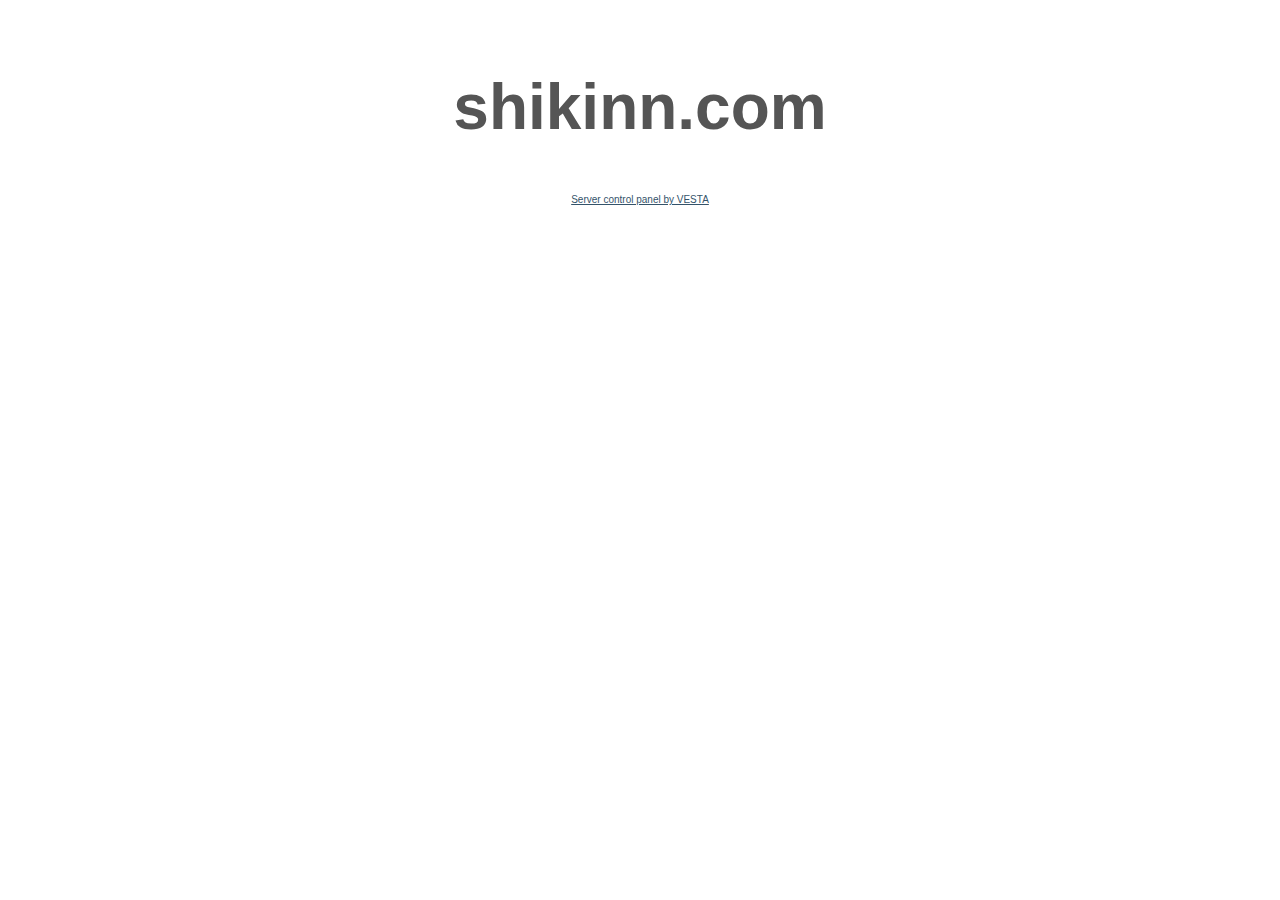
<file: shikinn.com/index.html>
<!DOCTYPE html PUBLIC "-//W3C//DTD XHTML 1.0 Strict//EN" "http://www.w3.org/TR/xhtml1/DTD/xhtml1-strict.dtd">
<html xmlns="http://www.w3.org/1999/xhtml" xml:lang="en" lang="en"><head>
    <title>shikinn.com &mdash; Coming Soon</title>
    <meta http-equiv="Content-Type" content="text/html; charset=UTF-8"/>
    <meta name="description" content="This is a default index page for a new domain."/>
    <style type="text/css">
        body {font-size:10px; color:#777777; font-family:arial; text-align:center;}
        h1 {font-size:64px; color:#555555; margin: 70px 0 50px 0;}
        p {width:320px; text-align:center; margin-left:auto;margin-right:auto; margin-top: 30px }
        div {width:320px; text-align:center; margin-left:auto;margin-right:auto;}
        a:link {color: #34536A;}
        a:visited {color: #34536A;}
        a:active {color: #34536A;}
        a:hover {color: #34536A;}
    </style>
</head>

<body>
    <h1>shikinn.com</h1>
    <div>
        <a href=“https://vestacp.com/”>Server control panel by VESTA</a>
    </div>
</body>

</html>
</file>
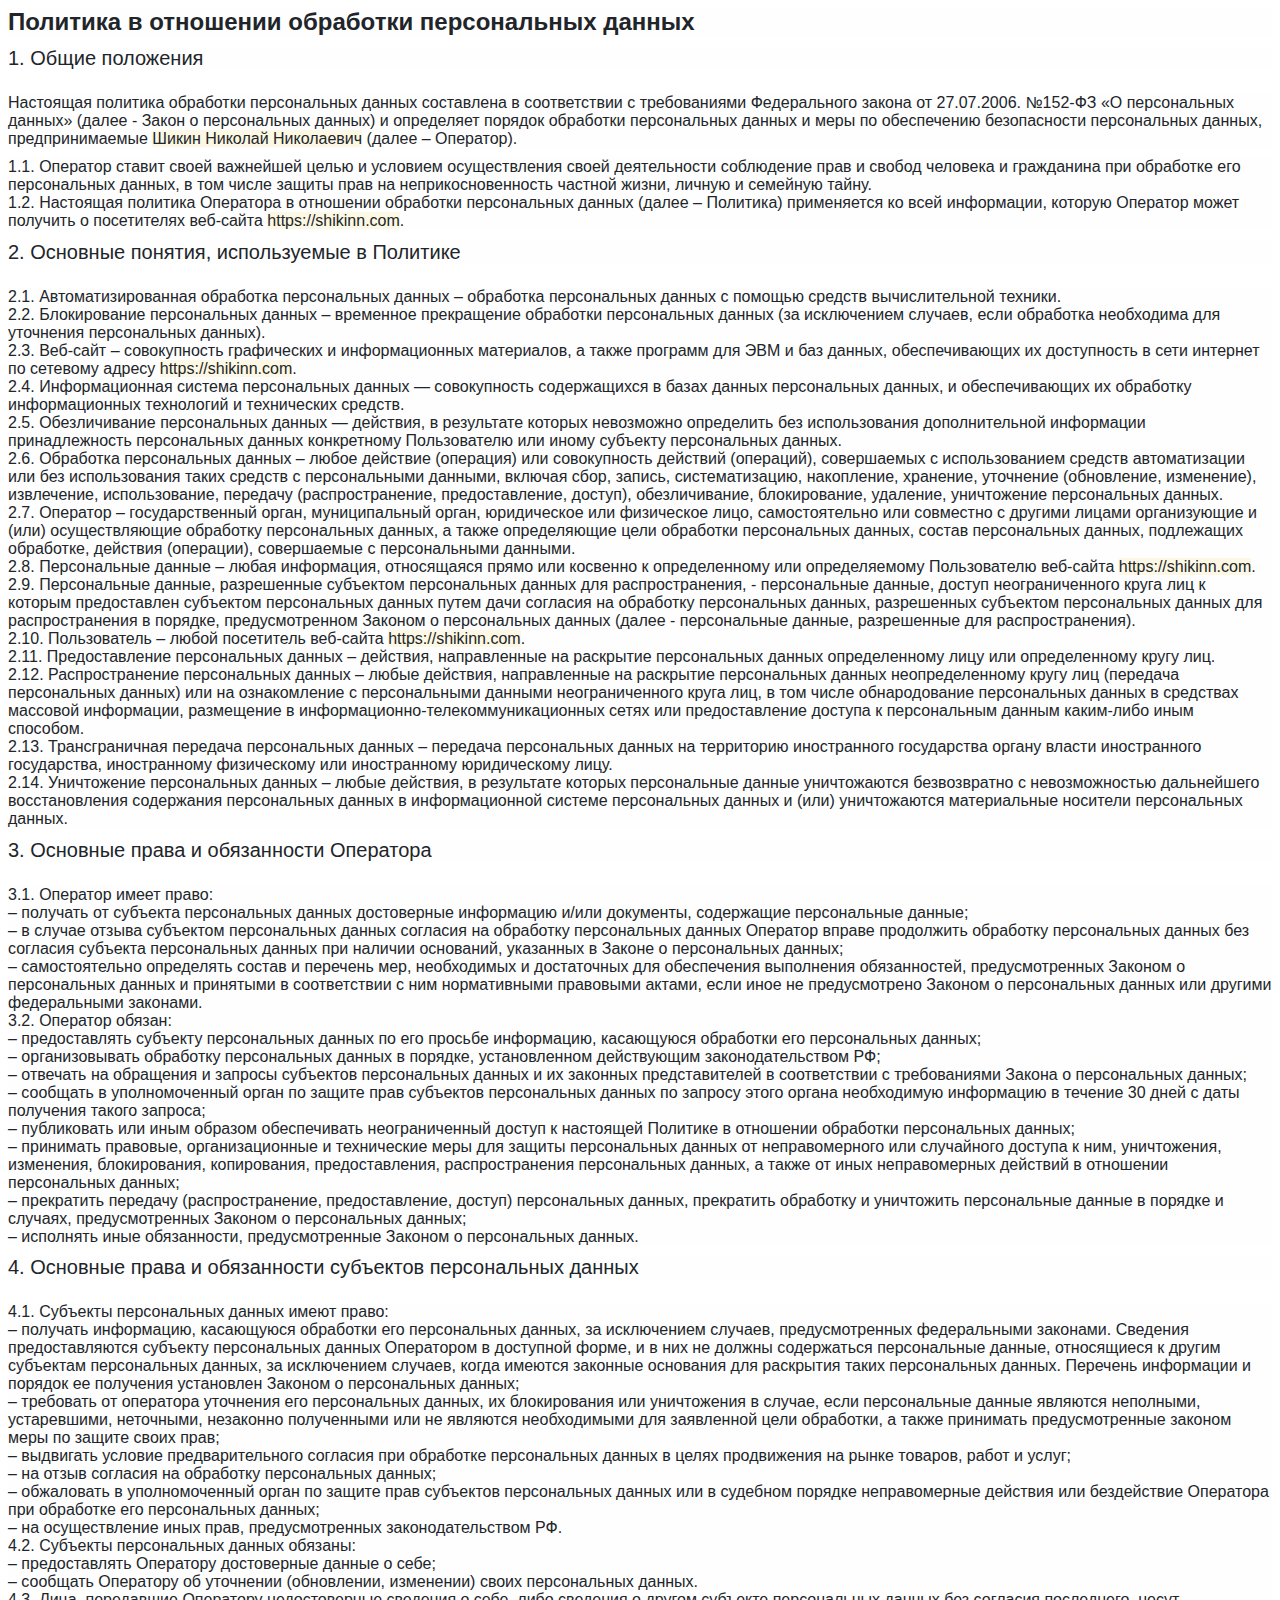
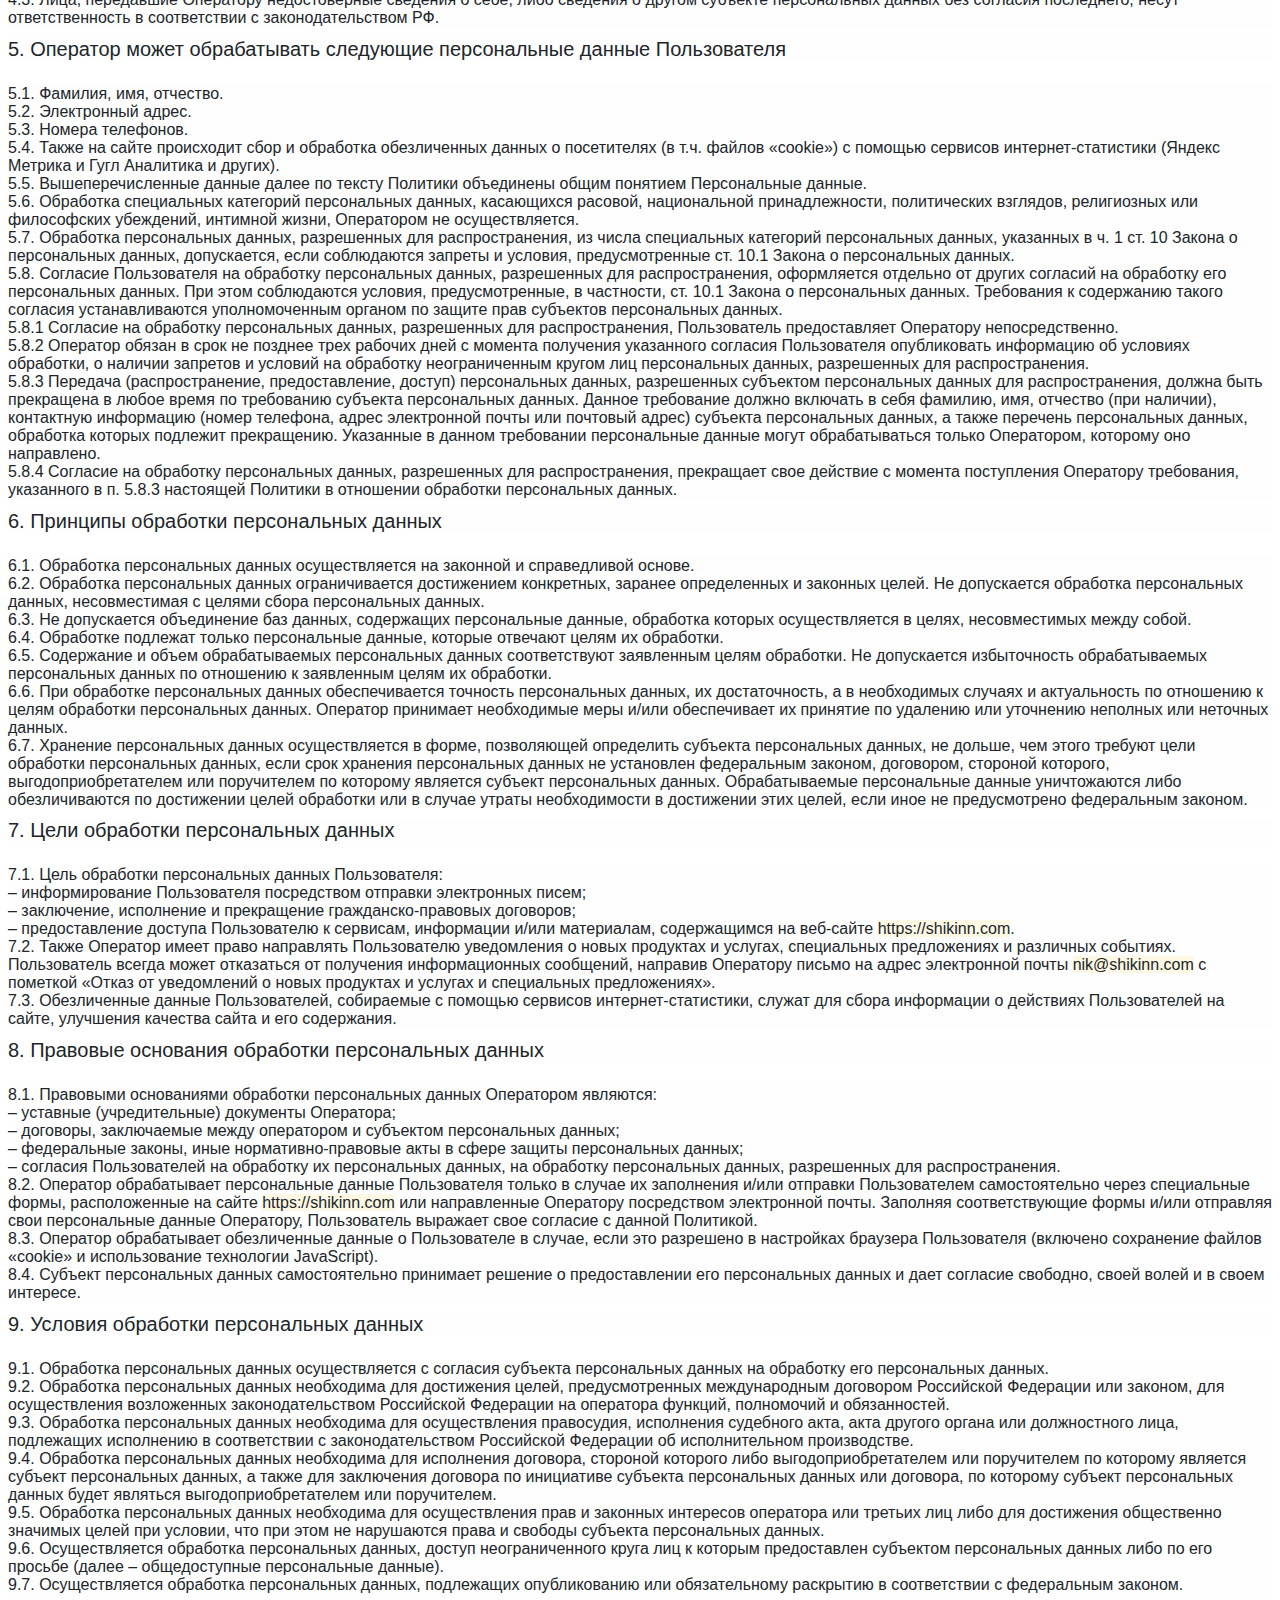
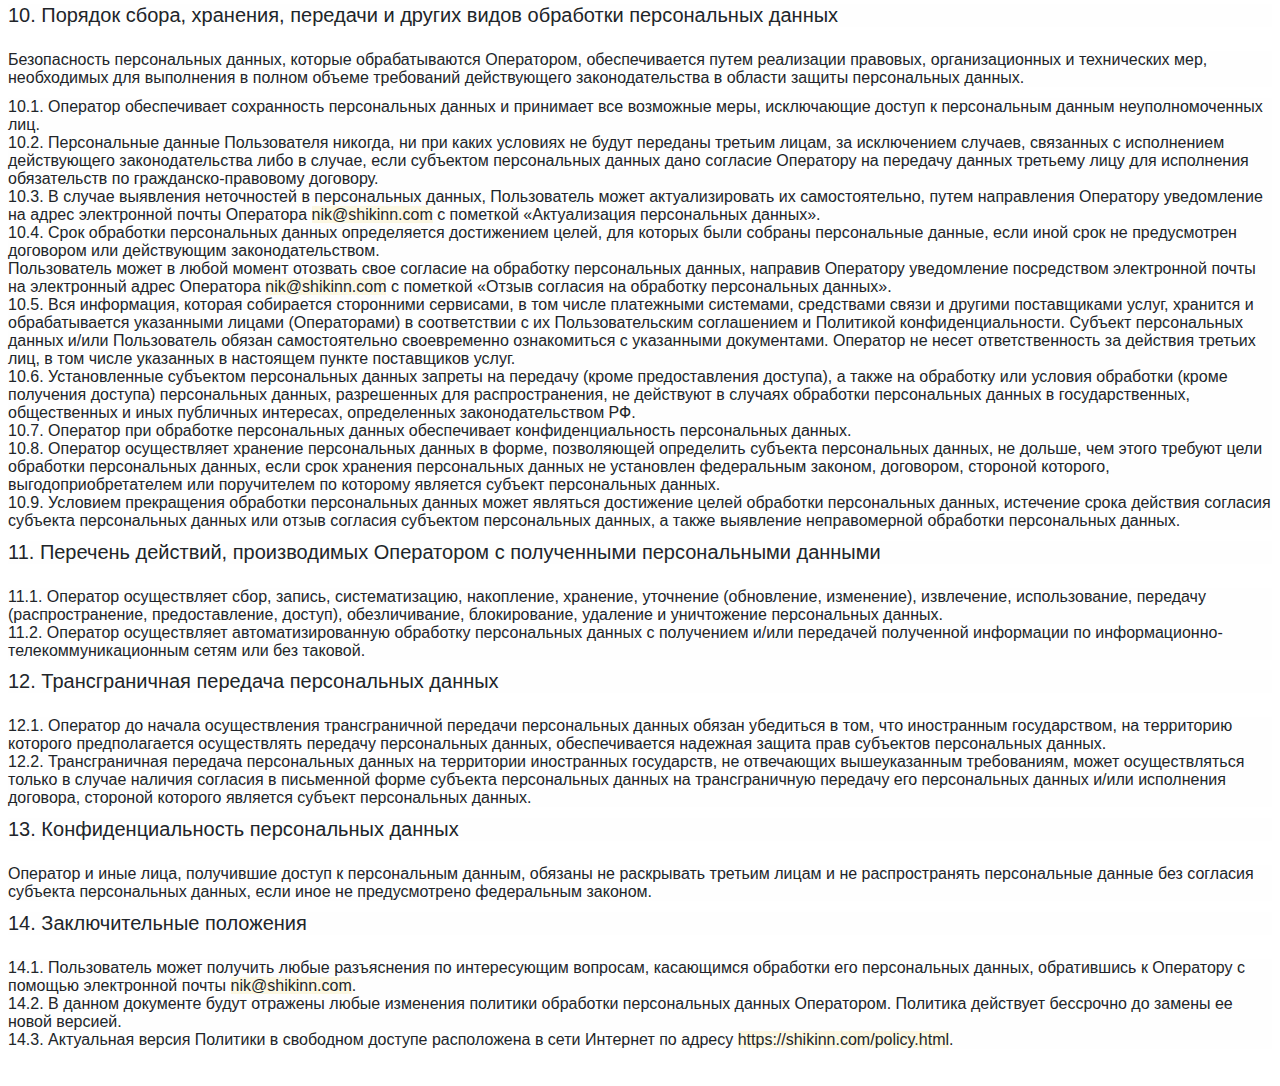
<file: shikinn.com/policy.html>
<html>

<head>
<meta http-equiv=Content-Type content="text/html; charset=windows-1251">
<meta name=Generator content="Microsoft Word 15 (filtered)">
<style>
<!--
 /* Font Definitions */
 @font-face
	{font-family:"Cambria Math";
	panose-1:2 4 5 3 5 4 6 3 2 4;}
@font-face
	{font-family:Calibri;
	panose-1:2 15 5 2 2 2 4 3 2 4;}
@font-face
	{font-family:"Segoe UI";
	panose-1:2 11 5 2 4 2 4 2 2 3;}
 /* Style Definitions */
 p.MsoNormal, li.MsoNormal, div.MsoNormal
	{margin-top:0cm;
	margin-right:0cm;
	margin-bottom:8.0pt;
	margin-left:0cm;
	line-height:107%;
	font-size:11.0pt;
	font-family:"Calibri",sans-serif;}
.MsoChpDefault
	{font-family:"Calibri",sans-serif;}
.MsoPapDefault
	{margin-bottom:8.0pt;
	line-height:107%;}
@page WordSection1
	{size:595.3pt 841.9pt;
	margin:2.0cm 42.5pt 2.0cm 3.0cm;}
div.WordSection1
	{page:WordSection1;}
-->
</style>

</head>

<body lang=RU style='word-wrap:break-word'>

<div class=WordSection1>

<p class=MsoNormal style='line-height:normal;background:#FEFEFE'><b><span
style='font-size:18.0pt;font-family:"Segoe UI",sans-serif;color:#212529'>��������
� ��������� ��������� ������������ ������</span></b></p>

<p class=MsoNormal style='margin-bottom:18.0pt;line-height:normal;background:
#FEFEFE'><span style='font-size:15.0pt;font-family:"Segoe UI",sans-serif;
color:#212529'>1. ����� ���������</span></p>

<p class=MsoNormal style='line-height:normal;background:#FEFEFE'><span
style='font-size:12.0pt;font-family:"Segoe UI",sans-serif;color:#212529'>���������
�������� ��������� ������������ ������ ���������� � ������������ � ������������
������������ ������ �� 27.07.2006. �152-�� �� ������������ ������� (����� -
����� � ������������ ������) � ���������� ������� ��������� ������������ ������
� ���� �� ����������� ������������ ������������ ������, ���������������&nbsp;<span
style='background:#FCF8E3'>����� ������� ����������</span>&nbsp;(����� �
��������).</span></p>

<p class=MsoNormal style='margin-bottom:0cm;line-height:normal;background:#FEFEFE'><span
style='font-size:12.0pt;font-family:"Segoe UI",sans-serif;color:#212529'>1.1.
�������� ������ ����� ��������� ����� � �������� ������������� �����
������������ ���������� ���� � ������ �������� � ���������� ��� ��������� ���
������������ ������, � ��� ����� ������ ���� �� ������������������ �������
�����, ������ � �������� �����.</span></p>

<p class=MsoNormal style='line-height:normal;background:#FEFEFE'><span
style='font-size:12.0pt;font-family:"Segoe UI",sans-serif;color:#212529'>1.2.
��������� �������� ��������� � ��������� ��������� ������������ ������ (����� �
��������) ����������� �� ���� ����������, ������� �������� ����� �������� �
����������� ���-�����&nbsp;<span style='background:#FCF8E3'>https://shikinn.com</span>.</span></p>

<p class=MsoNormal style='margin-bottom:18.0pt;line-height:normal;background:
#FEFEFE'><span style='font-size:15.0pt;font-family:"Segoe UI",sans-serif;
color:#212529'>2. �������� �������, ������������ � ��������</span></p>

<p class=MsoNormal style='margin-bottom:0cm;line-height:normal;background:#FEFEFE'><span
style='font-size:12.0pt;font-family:"Segoe UI",sans-serif;color:#212529'>2.1.
������������������ ��������� ������������ ������ � ��������� ������������
������ � ������� ������� �������������� �������.</span></p>

<p class=MsoNormal style='margin-bottom:0cm;line-height:normal;background:#FEFEFE'><span
style='font-size:12.0pt;font-family:"Segoe UI",sans-serif;color:#212529'>2.2.
������������ ������������ ������ � ��������� ����������� ��������� ������������
������ (�� ����������� �������, ���� ��������� ���������� ��� ���������
������������ ������).</span></p>

<p class=MsoNormal style='margin-bottom:0cm;line-height:normal;background:#FEFEFE'><span
style='font-size:12.0pt;font-family:"Segoe UI",sans-serif;color:#212529'>2.3.
���-���� � ������������ ����������� � �������������� ����������, � �����
�������� ��� ��� � ��� ������, �������������� �� ����������� � ���� �������� ��
�������� ������&nbsp;<span style='background:#FCF8E3'>https://shikinn.com</span>.</span></p>

<p class=MsoNormal style='margin-bottom:0cm;line-height:normal;background:#FEFEFE'><span
style='font-size:12.0pt;font-family:"Segoe UI",sans-serif;color:#212529'>2.4.
�������������� ������� ������������ ������ � ������������ ������������ � �����
������ ������������ ������, � �������������� �� ��������� �������������� ����������
� ����������� �������.</span></p>

<p class=MsoNormal style='margin-bottom:0cm;line-height:normal;background:#FEFEFE'><span
style='font-size:12.0pt;font-family:"Segoe UI",sans-serif;color:#212529'>2.5.
������������� ������������ ������ � ��������, � ���������� ������� ����������
���������� ��� ������������� �������������� ���������� ��������������
������������ ������ ����������� ������������ ��� ����� �������� ������������
������.</span></p>

<p class=MsoNormal style='margin-bottom:0cm;line-height:normal;background:#FEFEFE'><span
style='font-size:12.0pt;font-family:"Segoe UI",sans-serif;color:#212529'>2.6.
��������� ������������ ������ � ����� �������� (��������) ��� ������������
�������� (��������), ����������� � �������������� ������� ������������� ��� ���
������������� ����� ������� � ������������� �������, ������� ����, ������,
��������������, ����������, ��������, ��������� (����������, ���������),
����������, �������������, �������� (���������������, ��������������, ������),
�������������, ������������, ��������, ����������� ������������ ������.</span></p>

<p class=MsoNormal style='margin-bottom:0cm;line-height:normal;background:#FEFEFE'><span
style='font-size:12.0pt;font-family:"Segoe UI",sans-serif;color:#212529'>2.7.
�������� � ��������������� �����, ������������� �����, ����������� ���
���������� ����, �������������� ��� ��������� � ������� ������ ������������ �
(���) �������������� ��������� ������������ ������, � ����� ������������ ����
��������� ������������ ������, ������ ������������ ������, ����������
���������, �������� (��������), ����������� � ������������� �������.</span></p>

<p class=MsoNormal style='margin-bottom:0cm;line-height:normal;background:#FEFEFE'><span
style='font-size:12.0pt;font-family:"Segoe UI",sans-serif;color:#212529'>2.8.
������������ ������ � ����� ����������, ����������� ����� ��� �������� �
������������� ��� ������������� ������������ ���-�����&nbsp;<span
style='background:#FCF8E3'>https://shikinn.com</span>.</span></p>

<p class=MsoNormal style='margin-bottom:0cm;line-height:normal;background:#FEFEFE'><span
style='font-size:12.0pt;font-family:"Segoe UI",sans-serif;color:#212529'>2.9.
������������ ������, ����������� ��������� ������������ ������ ���
���������������, - ������������ ������, ������ ��������������� ����� ��� �
������� ������������ ��������� ������������ ������ ����� ���� �������� ��
��������� ������������ ������, ����������� ��������� ������������ ������ ���
��������������� � �������, ��������������� ������� � ������������ ������ (�����
- ������������ ������, ����������� ��� ���������������).</span></p>

<p class=MsoNormal style='margin-bottom:0cm;line-height:normal;background:#FEFEFE'><span
style='font-size:12.0pt;font-family:"Segoe UI",sans-serif;color:#212529'>2.10.
������������ � ����� ���������� ���-�����&nbsp;<span style='background:#FCF8E3'>https://shikinn.com</span>.</span></p>

<p class=MsoNormal style='margin-bottom:0cm;line-height:normal;background:#FEFEFE'><span
style='font-size:12.0pt;font-family:"Segoe UI",sans-serif;color:#212529'>2.11.
�������������� ������������ ������ � ��������, ������������ �� ���������
������������ ������ ������������� ���� ��� ������������� ����� ���.</span></p>

<p class=MsoNormal style='margin-bottom:0cm;line-height:normal;background:#FEFEFE'><span
style='font-size:12.0pt;font-family:"Segoe UI",sans-serif;color:#212529'>2.12.
��������������� ������������ ������ � ����� ��������, ������������ �� ���������
������������ ������ ��������������� ����� ��� (�������� ������������ ������)
��� �� ������������ � ������������� ������� ��������������� ����� ���, � ���
����� ������������� ������������ ������ � ��������� �������� ����������,
���������� � �������������-�������������������� ����� ��� ��������������
������� � ������������ ������ �����-���� ���� ��������.</span></p>

<p class=MsoNormal style='margin-bottom:0cm;line-height:normal;background:#FEFEFE'><span
style='font-size:12.0pt;font-family:"Segoe UI",sans-serif;color:#212529'>2.13.
�������������� �������� ������������ ������ � �������� ������������ ������ ��
���������� ������������ ����������� ������ ������ ������������ �����������,
������������ ����������� ��� ������������ ������������ ����.</span></p>

<p class=MsoNormal style='line-height:normal;background:#FEFEFE'><span
style='font-size:12.0pt;font-family:"Segoe UI",sans-serif;color:#212529'>2.14.
����������� ������������ ������ � ����� ��������, � ���������� �������
������������ ������ ������������ ������������ � �������������� �����������
�������������� ���������� ������������ ������ � �������������� �������
������������ ������ � (���) ������������ ������������ �������� ������������
������.</span></p>

<p class=MsoNormal style='margin-bottom:18.0pt;line-height:normal;background:
#FEFEFE'><span style='font-size:15.0pt;font-family:"Segoe UI",sans-serif;
color:#212529'>3. �������� ����� � ����������� ���������</span></p>

<p class=MsoNormal style='margin-bottom:0cm;line-height:normal;background:#FEFEFE'><span
style='font-size:12.0pt;font-family:"Segoe UI",sans-serif;color:#212529'>3.1.
�������� ����� �����:</span></p>

<p class=MsoNormal style='margin-bottom:0cm;line-height:normal;background:#FEFEFE'><span
style='font-size:12.0pt;font-family:"Segoe UI",sans-serif;color:#212529'>�
�������� �� �������� ������������ ������ ����������� ���������� �/���
���������, ���������� ������������ ������;</span></p>

<p class=MsoNormal style='margin-bottom:0cm;line-height:normal;background:#FEFEFE'><span
style='font-size:12.0pt;font-family:"Segoe UI",sans-serif;color:#212529'>� �
������ ������ ��������� ������������ ������ �������� �� ��������� ������������
������ �������� ������ ���������� ��������� ������������ ������ ��� ��������
�������� ������������ ������ ��� ������� ���������, ��������� � ������ �
������������ ������;</span></p>

<p class=MsoNormal style='margin-bottom:0cm;line-height:normal;background:#FEFEFE'><span
style='font-size:12.0pt;font-family:"Segoe UI",sans-serif;color:#212529'>�
�������������� ���������� ������ � �������� ���, ����������� � ����������� ���
����������� ���������� ������������, ��������������� ������� � ������������
������ � ��������� � ������������ � ��� ������������ ��������� ������, ����
���� �� ������������� ������� � ������������ ������ ��� ������� ������������
��������.</span></p>

<p class=MsoNormal style='margin-bottom:0cm;line-height:normal;background:#FEFEFE'><span
style='font-size:12.0pt;font-family:"Segoe UI",sans-serif;color:#212529'>3.2.
�������� ������:</span></p>

<p class=MsoNormal style='margin-bottom:0cm;line-height:normal;background:#FEFEFE'><span
style='font-size:12.0pt;font-family:"Segoe UI",sans-serif;color:#212529'>�
������������� �������� ������������ ������ �� ��� ������� ����������,
���������� ��������� ��� ������������ ������;</span></p>

<p class=MsoNormal style='margin-bottom:0cm;line-height:normal;background:#FEFEFE'><span
style='font-size:12.0pt;font-family:"Segoe UI",sans-serif;color:#212529'>�
�������������� ��������� ������������ ������ � �������, �������������
����������� ����������������� ��;</span></p>

<p class=MsoNormal style='margin-bottom:0cm;line-height:normal;background:#FEFEFE'><span
style='font-size:12.0pt;font-family:"Segoe UI",sans-serif;color:#212529'>�
�������� �� ��������� � ������� ��������� ������������ ������ � �� ��������
�������������� � ������������ � ������������ ������ � ������������ ������;</span></p>

<p class=MsoNormal style='margin-bottom:0cm;line-height:normal;background:#FEFEFE'><span
style='font-size:12.0pt;font-family:"Segoe UI",sans-serif;color:#212529'>�
�������� � �������������� ����� �� ������ ���� ��������� ������������ ������ ��
������� ����� ������ ����������� ���������� � ������� 30 ���� � ���� ���������
������ �������;</span></p>

<p class=MsoNormal style='margin-bottom:0cm;line-height:normal;background:#FEFEFE'><span
style='font-size:12.0pt;font-family:"Segoe UI",sans-serif;color:#212529'>�
����������� ��� ���� ������� ������������ �������������� ������ � ���������
�������� � ��������� ��������� ������������ ������;</span></p>

<p class=MsoNormal style='margin-bottom:0cm;line-height:normal;background:#FEFEFE'><span
style='font-size:12.0pt;font-family:"Segoe UI",sans-serif;color:#212529'>�
��������� ��������, ��������������� � ����������� ���� ��� ������ ������������
������ �� �������������� ��� ���������� ������� � ���, �����������, ���������,
������������, �����������, ��������������, ��������������� ������������ ������,
� ����� �� ���� ������������� �������� � ��������� ������������ ������;</span></p>

<p class=MsoNormal style='margin-bottom:0cm;line-height:normal;background:#FEFEFE'><span
style='font-size:12.0pt;font-family:"Segoe UI",sans-serif;color:#212529'>�
���������� �������� (���������������, ��������������, ������) ������������
������, ���������� ��������� � ���������� ������������ ������ � ������� �
�������, ��������������� ������� � ������������ ������;</span></p>

<p class=MsoNormal style='line-height:normal;background:#FEFEFE'><span
style='font-size:12.0pt;font-family:"Segoe UI",sans-serif;color:#212529'>�
��������� ���� �����������, ��������������� ������� � ������������ ������.</span></p>

<p class=MsoNormal style='margin-bottom:18.0pt;line-height:normal;background:
#FEFEFE'><span style='font-size:15.0pt;font-family:"Segoe UI",sans-serif;
color:#212529'>4. �������� ����� � ����������� ��������� ������������ ������</span></p>

<p class=MsoNormal style='margin-bottom:0cm;line-height:normal;background:#FEFEFE'><span
style='font-size:12.0pt;font-family:"Segoe UI",sans-serif;color:#212529'>4.1.
�������� ������������ ������ ����� �����:</span></p>

<p class=MsoNormal style='margin-bottom:0cm;line-height:normal;background:#FEFEFE'><span
style='font-size:12.0pt;font-family:"Segoe UI",sans-serif;color:#212529'>�
�������� ����������, ���������� ��������� ��� ������������ ������, ��
����������� �������, ��������������� ������������ ��������. ��������
��������������� �������� ������������ ������ ���������� � ��������� �����, � �
��� �� ������ ����������� ������������ ������, ����������� � ������ ���������
������������ ������, �� ����������� �������, ����� ������� �������� ���������
��� ��������� ����� ������������ ������. �������� ���������� � ������� ��
��������� ���������� ������� � ������������ ������;</span></p>

<p class=MsoNormal style='margin-bottom:0cm;line-height:normal;background:#FEFEFE'><span
style='font-size:12.0pt;font-family:"Segoe UI",sans-serif;color:#212529'>�
��������� �� ��������� ��������� ��� ������������ ������, �� ������������ ���
����������� � ������, ���� ������������ ������ �������� ���������, �����������,
���������, ��������� ����������� ��� �� �������� ������������ ��� ����������
���� ���������, � ����� ��������� ��������������� ������� ���� �� ������ �����
����;</span></p>

<p class=MsoNormal style='margin-bottom:0cm;line-height:normal;background:#FEFEFE'><span
style='font-size:12.0pt;font-family:"Segoe UI",sans-serif;color:#212529'>� ���������
������� ���������������� �������� ��� ��������� ������������ ������ � �����
����������� �� ����� �������, ����� � �����;</span></p>

<p class=MsoNormal style='margin-bottom:0cm;line-height:normal;background:#FEFEFE'><span
style='font-size:12.0pt;font-family:"Segoe UI",sans-serif;color:#212529'>� ��
����� �������� �� ��������� ������������ ������;</span></p>

<p class=MsoNormal style='margin-bottom:0cm;line-height:normal;background:#FEFEFE'><span
style='font-size:12.0pt;font-family:"Segoe UI",sans-serif;color:#212529'>�
���������� � �������������� ����� �� ������ ���� ��������� ������������ ������
��� � �������� ������� ������������� �������� ��� ����������� ��������� ���
��������� ��� ������������ ������;</span></p>

<p class=MsoNormal style='margin-bottom:0cm;line-height:normal;background:#FEFEFE'><span
style='font-size:12.0pt;font-family:"Segoe UI",sans-serif;color:#212529'>� ��
������������� ���� ����, ��������������� ����������������� ��.</span></p>

<p class=MsoNormal style='margin-bottom:0cm;line-height:normal;background:#FEFEFE'><span
style='font-size:12.0pt;font-family:"Segoe UI",sans-serif;color:#212529'>4.2.
�������� ������������ ������ �������:</span></p>

<p class=MsoNormal style='margin-bottom:0cm;line-height:normal;background:#FEFEFE'><span
style='font-size:12.0pt;font-family:"Segoe UI",sans-serif;color:#212529'>�
������������� ��������� ����������� ������ � ����;</span></p>

<p class=MsoNormal style='margin-bottom:0cm;line-height:normal;background:#FEFEFE'><span
style='font-size:12.0pt;font-family:"Segoe UI",sans-serif;color:#212529'>�
�������� ��������� �� ��������� (����������, ���������) ����� ������������
������.</span></p>

<p class=MsoNormal style='line-height:normal;background:#FEFEFE'><span
style='font-size:12.0pt;font-family:"Segoe UI",sans-serif;color:#212529'>4.3.
����, ���������� ��������� ������������� �������� � ����, ���� �������� �
������ �������� ������������ ������ ��� �������� ����������, �����
��������������� � ������������ � ����������������� ��.</span></p>

<p class=MsoNormal style='margin-bottom:18.0pt;line-height:normal;background:
#FEFEFE'><span style='font-size:15.0pt;font-family:"Segoe UI",sans-serif;
color:#212529'>5. �������� ����� ������������ ��������� ������������ ������
������������</span></p>

<p class=MsoNormal style='margin-bottom:0cm;line-height:normal;background:#FEFEFE'><span
style='font-size:12.0pt;font-family:"Segoe UI",sans-serif;color:#212529'>5.1.&nbsp;�������,
���, ��������.</span></p>

<p class=MsoNormal style='margin-bottom:0cm;line-height:normal;background:#FEFEFE'><span
style='font-size:12.0pt;font-family:"Segoe UI",sans-serif;color:#212529'>5.2.&nbsp;�����������
�����.</span></p>

<p class=MsoNormal style='margin-bottom:0cm;line-height:normal;background:#FEFEFE'><span
style='font-size:12.0pt;font-family:"Segoe UI",sans-serif;color:#212529'>5.3.&nbsp;������
���������.</span></p>

<p class=MsoNormal style='margin-bottom:0cm;line-height:normal;background:#FEFEFE'><span
style='font-size:12.0pt;font-family:"Segoe UI",sans-serif;color:#212529'>5.4.
����� �� ����� ���������� ���� � ��������� ������������ ������ � ����������� (�
�.�. ������ �cookie�) � ������� �������� ��������-���������� (������ ������� �
���� ��������� � ������).</span></p>

<p class=MsoNormal style='margin-bottom:0cm;line-height:normal;background:#FEFEFE'><span
style='font-size:12.0pt;font-family:"Segoe UI",sans-serif;color:#212529'>5.5.
����������������� ������ ����� �� ������ �������� ���������� ����� ��������
������������ ������.</span></p>

<p class=MsoNormal style='margin-bottom:0cm;line-height:normal;background:#FEFEFE'><span
style='font-size:12.0pt;font-family:"Segoe UI",sans-serif;color:#212529'>5.6.
��������� ����������� ��������� ������������ ������, ���������� �������,
������������ ��������������, ������������ ��������, ����������� ��� �����������
���������, �������� �����, ���������� �� ��������������.</span></p>

<p class=MsoNormal style='margin-bottom:0cm;line-height:normal;background:#FEFEFE'><span
style='font-size:12.0pt;font-family:"Segoe UI",sans-serif;color:#212529'>5.7. ���������
������������ ������, ����������� ��� ���������������, �� ����� �����������
��������� ������������ ������, ��������� � �. 1 ��. 10 ������ � ������������
������, �����������, ���� ����������� ������� � �������, ��������������� ��.
10.1 ������ � ������������ ������.</span></p>

<p class=MsoNormal style='margin-bottom:0cm;line-height:normal;background:#FEFEFE'><span
style='font-size:12.0pt;font-family:"Segoe UI",sans-serif;color:#212529'>5.8.
�������� ������������ �� ��������� ������������ ������, ����������� ���
���������������, ����������� �������� �� ������ �������� �� ��������� ���
������������ ������. ��� ���� ����������� �������, ���������������, �
���������, ��. 10.1 ������ � ������������ ������. ���������� � ����������
������ �������� ��������������� �������������� ������� �� ������ ���� ���������
������������ ������.</span></p>

<p class=MsoNormal style='margin-bottom:0cm;line-height:normal;background:#FEFEFE'><span
style='font-size:12.0pt;font-family:"Segoe UI",sans-serif;color:#212529'>5.8.1
�������� �� ��������� ������������ ������, ����������� ��� ���������������,
������������ ������������� ��������� ���������������.</span></p>

<p class=MsoNormal style='margin-bottom:0cm;line-height:normal;background:#FEFEFE'><span
style='font-size:12.0pt;font-family:"Segoe UI",sans-serif;color:#212529'>5.8.2
�������� ������ � ���� �� ������� ���� ������� ���� � ������� ���������
���������� �������� ������������ ������������ ���������� �� �������� ���������,
� ������� �������� � ������� �� ��������� �������������� ������ ���
������������ ������, ����������� ��� ���������������.</span></p>

<p class=MsoNormal style='margin-bottom:0cm;line-height:normal;background:#FEFEFE'><span
style='font-size:12.0pt;font-family:"Segoe UI",sans-serif;color:#212529'>5.8.3
�������� (���������������, ��������������, ������) ������������ ������,
����������� ��������� ������������ ������ ��� ���������������, ������ ����
���������� � ����� ����� �� ���������� �������� ������������ ������. ������
���������� ������ �������� � ���� �������, ���, �������� (��� �������),
���������� ���������� (����� ��������, ����� ����������� ����� ��� ��������
�����) �������� ������������ ������, � ����� �������� ������������ ������,
��������� ������� �������� �����������. ��������� � ������ ����������
������������ ������ ����� �������������� ������ ����������, �������� ���
����������.</span></p>

<p class=MsoNormal style='line-height:normal;background:#FEFEFE'><span
style='font-size:12.0pt;font-family:"Segoe UI",sans-serif;color:#212529'>5.8.4
�������� �� ��������� ������������ ������, ����������� ��� ���������������,
���������� ���� �������� � ������� ����������� ��������� ����������, ����������
� �. 5.8.3 ��������� �������� � ��������� ��������� ������������ ������.</span></p>

<p class=MsoNormal style='margin-bottom:18.0pt;line-height:normal;background:
#FEFEFE'><span style='font-size:15.0pt;font-family:"Segoe UI",sans-serif;
color:#212529'>6. �������� ��������� ������������ ������</span></p>

<p class=MsoNormal style='margin-bottom:0cm;line-height:normal;background:#FEFEFE'><span
style='font-size:12.0pt;font-family:"Segoe UI",sans-serif;color:#212529'>6.1.
��������� ������������ ������ �������������� �� �������� � ������������ ������.</span></p>

<p class=MsoNormal style='margin-bottom:0cm;line-height:normal;background:#FEFEFE'><span
style='font-size:12.0pt;font-family:"Segoe UI",sans-serif;color:#212529'>6.2.
��������� ������������ ������ �������������� ����������� ����������, �������
������������ � �������� �����. �� ����������� ��������� ������������ ������,
������������� � ������ ����� ������������ ������.</span></p>

<p class=MsoNormal style='margin-bottom:0cm;line-height:normal;background:#FEFEFE'><span
style='font-size:12.0pt;font-family:"Segoe UI",sans-serif;color:#212529'>6.3.
�� ����������� ����������� ��� ������, ���������� ������������ ������,
��������� ������� �������������� � �����, ������������� ����� �����.</span></p>

<p class=MsoNormal style='margin-bottom:0cm;line-height:normal;background:#FEFEFE'><span
style='font-size:12.0pt;font-family:"Segoe UI",sans-serif;color:#212529'>6.4.
��������� �������� ������ ������������ ������, ������� �������� ����� ��
���������.</span></p>

<p class=MsoNormal style='margin-bottom:0cm;line-height:normal;background:#FEFEFE'><span
style='font-size:12.0pt;font-family:"Segoe UI",sans-serif;color:#212529'>6.5.
���������� � ����� �������������� ������������ ������ ������������� ����������
����� ���������. �� ����������� ������������ �������������� ������������ ������
�� ��������� � ���������� ����� �� ���������.</span></p>

<p class=MsoNormal style='margin-bottom:0cm;line-height:normal;background:#FEFEFE'><span
style='font-size:12.0pt;font-family:"Segoe UI",sans-serif;color:#212529'>6.6.
��� ��������� ������������ ������ �������������� �������� ������������ ������,
�� �������������, � � ����������� ������� � ������������ �� ��������� � �����
��������� ������������ ������. �������� ��������� ����������� ���� �/���
������������ �� �������� �� �������� ��� ��������� �������� ��� ��������
������.</span></p>

<p class=MsoNormal style='line-height:normal;background:#FEFEFE'><span
style='font-size:12.0pt;font-family:"Segoe UI",sans-serif;color:#212529'>6.7.
�������� ������������ ������ �������������� � �����, ����������� ����������
�������� ������������ ������, �� ������, ��� ����� ������� ���� ���������
������������ ������, ���� ���� �������� ������������ ������ �� ����������
����������� �������, ���������, �������� ��������, �������������������� ���
����������� �� �������� �������� ������� ������������ ������. ��������������
������������ ������ ������������ ���� �������������� �� ���������� �����
��������� ��� � ������ ������ ������������� � ���������� ���� �����, ���� ����
�� ������������� ����������� �������.</span></p>

<p class=MsoNormal style='margin-bottom:18.0pt;line-height:normal;background:
#FEFEFE'><span style='font-size:15.0pt;font-family:"Segoe UI",sans-serif;
color:#212529'>7. ���� ��������� ������������ ������</span></p>

<p class=MsoNormal style='margin-bottom:0cm;line-height:normal;background:#FEFEFE'><span
style='font-size:12.0pt;font-family:"Segoe UI",sans-serif;color:#212529'>7.1.
���� ��������� ������������ ������ ������������:</span></p>

<p class=MsoNormal style='margin-bottom:0cm;line-height:normal;background:#FEFEFE'><span
style='font-size:12.0pt;font-family:"Segoe UI",sans-serif;color:#212529'>�&nbsp;��������������
������������ ����������� �������� ����������� �����;</span></p>

<p class=MsoNormal style='margin-bottom:0cm;line-height:normal;background:#FEFEFE'><span
style='font-size:12.0pt;font-family:"Segoe UI",sans-serif;color:#212529'>�&nbsp;����������,
���������� � ����������� ����������-�������� ���������;</span></p>

<p class=MsoNormal style='margin-bottom:0cm;line-height:normal;background:#FEFEFE'><span
style='font-size:12.0pt;font-family:"Segoe UI",sans-serif;color:#212529'>�&nbsp;��������������
������� ������������ � ��������, ���������� �/��� ����������, ������������ ��
���-�����&nbsp;<span style='background:#FCF8E3'>https://shikinn.com</span>.</span></p>

<p class=MsoNormal style='margin-bottom:0cm;line-height:normal;background:#FEFEFE'><span
style='font-size:12.0pt;font-family:"Segoe UI",sans-serif;color:#212529'>7.2.
����� �������� ����� ����� ���������� ������������ ����������� � �����
��������� � �������, ����������� ������������ � ��������� ��������.
������������ ������ ����� ���������� �� ��������� �������������� ���������,
�������� ��������� ������ �� ����� ����������� �����&nbsp;<span
style='background:#FCF8E3'>nik@shikinn.com</span>&nbsp;� �������� ������ ��
����������� � ����� ��������� � ������� � ����������� �������������.</span></p>

<p class=MsoNormal style='line-height:normal;background:#FEFEFE'><span
style='font-size:12.0pt;font-family:"Segoe UI",sans-serif;color:#212529'>7.3.
������������ ������ �������������, ���������� � ������� ��������
��������-����������, ������ ��� ����� ���������� � ��������� ������������� ��
�����, ��������� �������� ����� � ��� ����������.</span></p>

<p class=MsoNormal style='margin-bottom:18.0pt;line-height:normal;background:
#FEFEFE'><span style='font-size:15.0pt;font-family:"Segoe UI",sans-serif;
color:#212529'>8. �������� ��������� ��������� ������������ ������</span></p>

<p class=MsoNormal style='margin-bottom:0cm;line-height:normal;background:#FEFEFE'><span
style='font-size:12.0pt;font-family:"Segoe UI",sans-serif;color:#212529'>8.1.
��������� ����������� ��������� ������������ ������ ���������� ��������:</span></p>

<p class=MsoNormal style='margin-bottom:0cm;line-height:normal;background:#FEFEFE'><span
style='font-size:12.0pt;font-family:"Segoe UI",sans-serif;color:#212529'>�&nbsp;��������
(�������������) ��������� ���������;</span></p>

<p class=MsoNormal style='margin-bottom:0cm;line-height:normal;background:#FEFEFE'><span
style='font-size:12.0pt;font-family:"Segoe UI",sans-serif;color:#212529'>�&nbsp;��������,
����������� ����� ���������� � ��������� ������������ ������;</span></p>

<p class=MsoNormal style='margin-bottom:0cm;line-height:normal;background:#FEFEFE'><span
style='font-size:12.0pt;font-family:"Segoe UI",sans-serif;color:#212529'>�
����������� ������, ���� ����������-�������� ���� � ����� ������ ������������
������;</span></p>

<p class=MsoNormal style='margin-bottom:0cm;line-height:normal;background:#FEFEFE'><span
style='font-size:12.0pt;font-family:"Segoe UI",sans-serif;color:#212529'>�
�������� ������������� �� ��������� �� ������������ ������, �� ���������
������������ ������, ����������� ��� ���������������.</span></p>

<p class=MsoNormal style='margin-bottom:0cm;line-height:normal;background:#FEFEFE'><span
style='font-size:12.0pt;font-family:"Segoe UI",sans-serif;color:#212529'>8.2.
�������� ������������ ������������ ������ ������������ ������ � ������ ��
���������� �/��� �������� ������������� �������������� ����� ����������� �����,
������������� �� �����&nbsp;<span style='background:#FCF8E3'>https://shikinn.com</span>&nbsp;���
������������ ��������� ����������� ����������� �����. �������� ���������������
����� �/��� ��������� ���� ������������ ������ ���������, ������������ ��������
���� �������� � ������ ���������.</span></p>

<p class=MsoNormal style='margin-bottom:0cm;line-height:normal;background:#FEFEFE'><span
style='font-size:12.0pt;font-family:"Segoe UI",sans-serif;color:#212529'>8.3.
�������� ������������ ������������ ������ � ������������ � ������, ���� ���
��������� � ���������� �������� ������������ (�������� ���������� ������
�cookie� � ������������� ���������� JavaScript).</span></p>

<p class=MsoNormal style='line-height:normal;background:#FEFEFE'><span
style='font-size:12.0pt;font-family:"Segoe UI",sans-serif;color:#212529'>8.4.
������� ������������ ������ �������������� ��������� ������� � ��������������
��� ������������ ������ � ���� �������� ��������, ����� ����� � � �����
��������.</span></p>

<p class=MsoNormal style='margin-bottom:18.0pt;line-height:normal;background:
#FEFEFE'><span style='font-size:15.0pt;font-family:"Segoe UI",sans-serif;
color:#212529'>9. ������� ��������� ������������ ������</span></p>

<p class=MsoNormal style='margin-bottom:0cm;line-height:normal;background:#FEFEFE'><span
style='font-size:12.0pt;font-family:"Segoe UI",sans-serif;color:#212529'>9.1.
��������� ������������ ������ �������������� � �������� �������� ������������
������ �� ��������� ��� ������������ ������.</span></p>

<p class=MsoNormal style='margin-bottom:0cm;line-height:normal;background:#FEFEFE'><span
style='font-size:12.0pt;font-family:"Segoe UI",sans-serif;color:#212529'>9.2.
��������� ������������ ������ ���������� ��� ���������� �����, ���������������
������������� ��������� ���������� ��������� ��� �������, ��� �������������
����������� ����������������� ���������� ��������� �� ��������� �������,
���������� � ������������.</span></p>

<p class=MsoNormal style='margin-bottom:0cm;line-height:normal;background:#FEFEFE'><span
style='font-size:12.0pt;font-family:"Segoe UI",sans-serif;color:#212529'>9.3.
��������� ������������ ������ ���������� ��� ������������� ����������,
���������� ��������� ����, ���� ������� ������ ��� ������������ ����,
���������� ���������� � ������������ � ����������������� ���������� ���������
�� �������������� ������������.</span></p>

<p class=MsoNormal style='margin-bottom:0cm;line-height:normal;background:#FEFEFE'><span
style='font-size:12.0pt;font-family:"Segoe UI",sans-serif;color:#212529'>9.4.
��������� ������������ ������ ���������� ��� ���������� ��������, ��������
�������� ���� �������������������� ��� ����������� �� �������� �������� �������
������������ ������, � ����� ��� ���������� �������� �� ���������� ��������
������������ ������ ��� ��������, �� �������� ������� ������������ ������ �����
�������� �������������������� ��� �����������.</span></p>

<p class=MsoNormal style='margin-bottom:0cm;line-height:normal;background:#FEFEFE'><span
style='font-size:12.0pt;font-family:"Segoe UI",sans-serif;color:#212529'>9.5.
��������� ������������ ������ ���������� ��� ������������� ���� � ��������
��������� ��������� ��� ������� ��� ���� ��� ���������� ����������� ��������
����� ��� �������, ��� ��� ���� �� ���������� ����� � ������� ��������
������������ ������.</span></p>

<p class=MsoNormal style='margin-bottom:0cm;line-height:normal;background:#FEFEFE'><span
style='font-size:12.0pt;font-family:"Segoe UI",sans-serif;color:#212529'>9.6.
�������������� ��������� ������������ ������, ������ ��������������� ����� ���
� ������� ������������ ��������� ������������ ������ ���� �� ��� ������� (�����
� ������������� ������������ ������).</span></p>

<p class=MsoNormal style='line-height:normal;background:#FEFEFE'><span
style='font-size:12.0pt;font-family:"Segoe UI",sans-serif;color:#212529'>9.7.
�������������� ��������� ������������ ������, ���������� ������������� ���
������������� ��������� � ������������ � ����������� �������.</span></p>

<p class=MsoNormal style='margin-bottom:18.0pt;line-height:normal;background:
#FEFEFE'><span style='font-size:15.0pt;font-family:"Segoe UI",sans-serif;
color:#212529'>10. ������� �����, ��������, �������� � ������ ����� ���������
������������ ������</span></p>

<p class=MsoNormal style='line-height:normal;background:#FEFEFE'><span
style='font-size:12.0pt;font-family:"Segoe UI",sans-serif;color:#212529'>������������
������������ ������, ������� �������������� ����������, �������������� �����
���������� ��������, ��������������� � ����������� ���, ����������� ���
���������� � ������ ������ ���������� ������������ ���������������� � �������
������ ������������ ������.</span></p>

<p class=MsoNormal style='margin-bottom:0cm;line-height:normal;background:#FEFEFE'><span
style='font-size:12.0pt;font-family:"Segoe UI",sans-serif;color:#212529'>10.1.
�������� ������������ ����������� ������������ ������ � ��������� ��� ���������
����, ����������� ������ � ������������ ������ ���������������� ���.</span></p>

<p class=MsoNormal style='margin-bottom:0cm;line-height:normal;background:#FEFEFE'><span
style='font-size:12.0pt;font-family:"Segoe UI",sans-serif;color:#212529'>10.2.
������������ ������ ������������ �������, �� ��� ����� �������� �� �����
�������� ������� �����, �� ����������� �������, ��������� � �����������
������������ ���������������� ���� � ������, ���� ��������� ������������ ������
���� �������� ��������� �� �������� ������ �������� ���� ��� ����������
������������ �� ����������-��������� ��������.</span></p>

<p class=MsoNormal style='margin-bottom:0cm;line-height:normal;background:#FEFEFE'><span
style='font-size:12.0pt;font-family:"Segoe UI",sans-serif;color:#212529'>10.3.
� ������ ��������� ����������� � ������������ ������, ������������ �����
��������������� �� ��������������, ����� ����������� ��������� ����������� ��
����� ����������� ����� ���������&nbsp;<span style='background:#FCF8E3'>nik@shikinn.com</span>&nbsp;�
�������� ������������� ������������ �������.</span></p>

<p class=MsoNormal style='margin-bottom:0cm;line-height:normal;background:#FEFEFE'><span
style='font-size:12.0pt;font-family:"Segoe UI",sans-serif;color:#212529'>10.4.
���� ��������� ������������ ������ ������������ ����������� �����, ��� �������
���� ������� ������������ ������, ���� ���� ���� �� ������������ ��������� ���
����������� �����������������.<br>
������������ ����� � ����� ������ �������� ���� �������� �� ���������
������������ ������, �������� ��������� ����������� ����������� �����������
����� �� ����������� ����� ���������&nbsp;<span style='background:#FCF8E3'>nik@shikinn.com</span>&nbsp;�
�������� ������ �������� �� ��������� ������������ �������.</span></p>

<p class=MsoNormal style='margin-bottom:0cm;line-height:normal;background:#FEFEFE'><span
style='font-size:12.0pt;font-family:"Segoe UI",sans-serif;color:#212529'>10.5.
��� ����������, ������� ���������� ���������� ���������, � ��� ����� ����������
���������, ���������� ����� � ������� ������������ �����, �������� � ��������������
���������� ������ (�����������) � ������������ � �� ����������������
����������� � ��������� ������������������. ������� ������������ ������ �/���
������������ ������ �������������� ������������ ������������ � ����������
�����������. �������� �� ����� ��������������� �� �������� ������� ���, � ���
����� ��������� � ��������� ������ ����������� �����.</span></p>

<p class=MsoNormal style='margin-bottom:0cm;line-height:normal;background:#FEFEFE'><span
style='font-size:12.0pt;font-family:"Segoe UI",sans-serif;color:#212529'>10.6.
������������� ��������� ������������ ������ ������� �� �������� (�����
�������������� �������), � ����� �� ��������� ��� ������� ��������� (�����
��������� �������) ������������ ������, ����������� ��� ���������������, ��
��������� � ������� ��������� ������������ ������ � ���������������,
������������ � ���� ��������� ���������, ������������ ����������������� ��.</span></p>

<p class=MsoNormal style='margin-bottom:0cm;line-height:normal;background:#FEFEFE'><span
style='font-size:12.0pt;font-family:"Segoe UI",sans-serif;color:#212529'>10.7.
�������� ��� ��������� ������������ ������ ������������ ������������������
������������ ������.</span></p>

<p class=MsoNormal style='margin-bottom:0cm;line-height:normal;background:#FEFEFE'><span
style='font-size:12.0pt;font-family:"Segoe UI",sans-serif;color:#212529'>10.8.
�������� ������������ �������� ������������ ������ � �����, �����������
���������� �������� ������������ ������, �� ������, ��� ����� ������� ����
��������� ������������ ������, ���� ���� �������� ������������ ������ ��
���������� ����������� �������, ���������, �������� ��������,
�������������������� ��� ����������� �� �������� �������� ������� ������������
������.</span></p>

<p class=MsoNormal style='line-height:normal;background:#FEFEFE'><span
style='font-size:12.0pt;font-family:"Segoe UI",sans-serif;color:#212529'>10.9.
�������� ����������� ��������� ������������ ������ ����� �������� ����������
����� ��������� ������������ ������, ��������� ����� �������� �������� ��������
������������ ������ ��� ����� �������� ��������� ������������ ������, � �����
��������� ������������� ��������� ������������ ������.</span></p>

<p class=MsoNormal style='margin-bottom:18.0pt;line-height:normal;background:
#FEFEFE'><span style='font-size:15.0pt;font-family:"Segoe UI",sans-serif;
color:#212529'>11. �������� ��������, ������������ ���������� � �����������
������������� �������</span></p>

<p class=MsoNormal style='margin-bottom:0cm;line-height:normal;background:#FEFEFE'><span
style='font-size:12.0pt;font-family:"Segoe UI",sans-serif;color:#212529'>11.1.
�������� ������������ ����, ������, ��������������, ����������, ��������,
��������� (����������, ���������), ����������, �������������, ��������
(���������������, ��������������, ������), �������������, ������������,
�������� � ����������� ������������ ������.</span></p>

<p class=MsoNormal style='line-height:normal;background:#FEFEFE'><span
style='font-size:12.0pt;font-family:"Segoe UI",sans-serif;color:#212529'>11.2.
�������� ������������ ������������������ ��������� ������������ ������ �
���������� �/��� ��������� ���������� ���������� ��
�������������-�������������������� ����� ��� ��� �������.</span></p>

<p class=MsoNormal style='margin-bottom:18.0pt;line-height:normal;background:
#FEFEFE'><span style='font-size:15.0pt;font-family:"Segoe UI",sans-serif;
color:#212529'>12. �������������� �������� ������������ ������</span></p>

<p class=MsoNormal style='margin-bottom:0cm;line-height:normal;background:#FEFEFE'><span
style='font-size:12.0pt;font-family:"Segoe UI",sans-serif;color:#212529'>12.1.
�������� �� ������ ������������� �������������� �������� ������������ ������
������ ��������� � ���, ��� ����������� ������������, �� ���������� ��������
�������������� ������������ �������� ������������ ������, ��������������
�������� ������ ���� ��������� ������������ ������.</span></p>

<p class=MsoNormal style='line-height:normal;background:#FEFEFE'><span
style='font-size:12.0pt;font-family:"Segoe UI",sans-serif;color:#212529'>12.2.
�������������� �������� ������������ ������ �� ���������� �����������
����������, �� ���������� ������������� �����������, ����� �������������� ������
� ������ ������� �������� � ���������� ����� �������� ������������ ������ ��
�������������� �������� ��� ������������ ������ �/��� ���������� ��������,
�������� �������� �������� ������� ������������ ������.</span></p>

<p class=MsoNormal style='margin-bottom:18.0pt;line-height:normal;background:
#FEFEFE'><span style='font-size:15.0pt;font-family:"Segoe UI",sans-serif;
color:#212529'>13. ������������������ ������������ ������</span></p>

<p class=MsoNormal style='line-height:normal;background:#FEFEFE'><span
style='font-size:12.0pt;font-family:"Segoe UI",sans-serif;color:#212529'>��������
� ���� ����, ���������� ������ � ������������ ������, ������� �� ����������
������� ����� � �� �������������� ������������ ������ ��� �������� ��������
������������ ������, ���� ���� �� ������������� ����������� �������.</span></p>

<p class=MsoNormal style='margin-bottom:18.0pt;line-height:normal;background:
#FEFEFE'><span style='font-size:15.0pt;font-family:"Segoe UI",sans-serif;
color:#212529'>14. �������������� ���������</span></p>

<p class=MsoNormal style='margin-bottom:0cm;line-height:normal;background:#FEFEFE'><span
style='font-size:12.0pt;font-family:"Segoe UI",sans-serif;color:#212529'>14.1.
������������ ����� �������� ����� ����������� �� ������������ ��������,
���������� ��������� ��� ������������ ������, ����������� � ��������� � �������
����������� �����&nbsp;<span style='background:#FCF8E3'>nik@shikinn.com</span>.</span></p>

<p class=MsoNormal style='margin-bottom:0cm;line-height:normal;background:#FEFEFE'><span
style='font-size:12.0pt;font-family:"Segoe UI",sans-serif;color:#212529'>14.2.
� ������ ��������� ����� �������� ����� ��������� �������� ���������
������������ ������ ����������. �������� ��������� ��������� �� ������ �� �����
�������.</span></p>

<p class=MsoNormal style='line-height:normal;background:#FEFEFE'><span
style='font-size:12.0pt;font-family:"Segoe UI",sans-serif;color:#212529'>14.3.
���������� ������ �������� � ��������� ������� ����������� � ���� �������� ��
������&nbsp;<span style='background:#FCF8E3'>https://shikinn.com/policy.html</span>.</span></p>

<p class=MsoNormal>&nbsp;</p>

</div>

</body>

</html>
</file>
